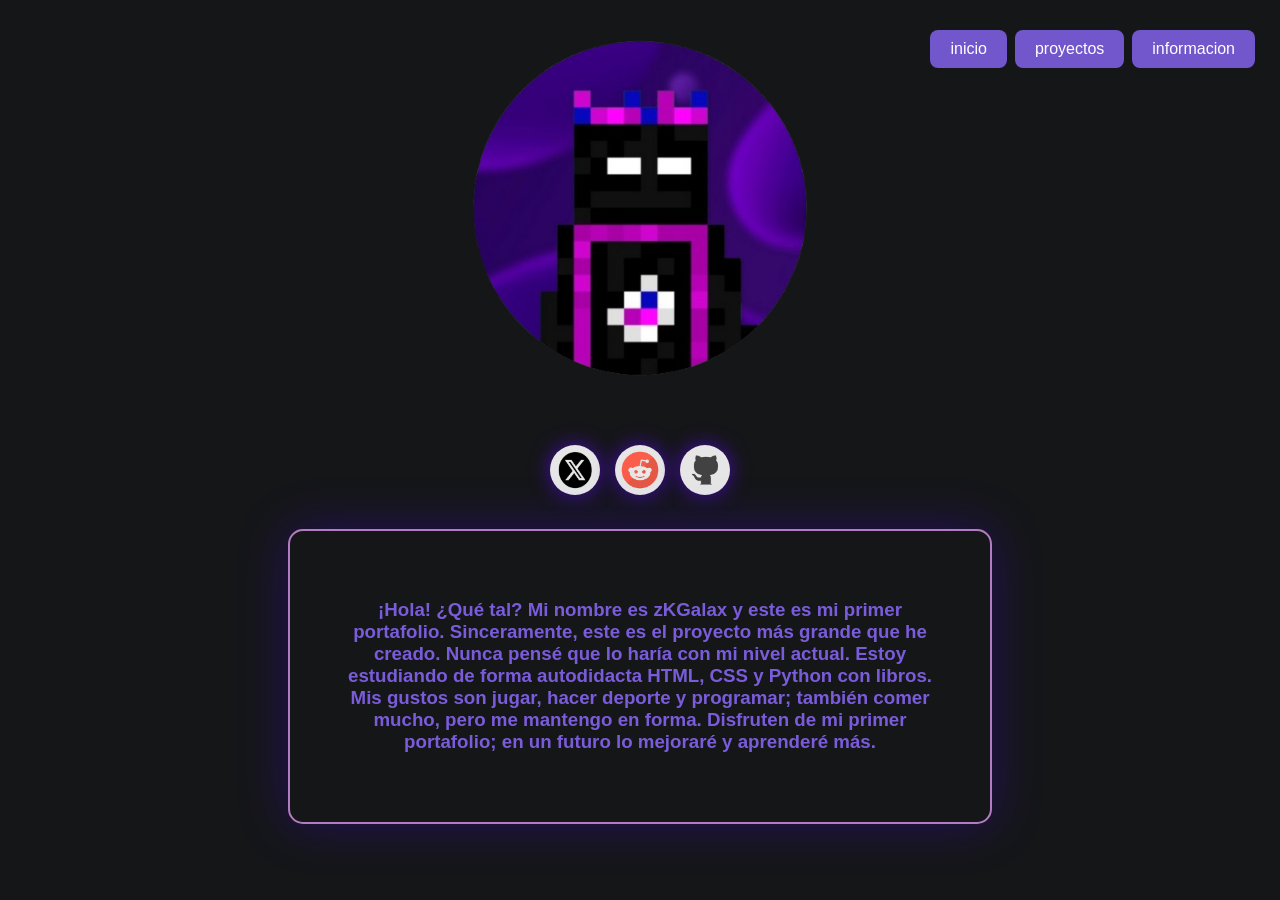
<file: index.html>
<!DOCTYPE html> 
<html>
    <head>
        <meta charset="UTF-8">
        <meta name="viewport" content="width=device-width, initial-scale=1.0">
        <title>egalax</title>
        <link rel="stylesheet" href="style/style_inicio.css">
    </head>
    <body>
        <nav class="menu-superior">
            <a href="index.html" class="boton-nav">inicio</a>
            <a href="proyectos.html" class="boton-nav">proyectos</a>
            <a href="informacion.html" class="boton-nav">informacion</a>
        </nav>
<div class=".contenedor-principal">
    <div class="columna-izquierda">
        <img src="image/1000000749-removebg-preview.png" class="avatar">

        <div class="redes-sociales">
            <a href="https://x.com/zKGalax196000" target="_blank"><img src="image/image-removebg-preview.png" alt="X"></a>
            <a href="https://www.reddit.com/user/ConfusionCute5871/" target="_blank"><img src="image/image-removebg-preview (2).png" alt="rd"></a>
            <a href="https://github.com/zkgalax/Portafolio" target="_blank"><img src="image/image-removebg-preview (1).png" alt="gh"></a>
        </div>

    </div>
</div>

<div class="contenedor-descripcion">
    <div class="descripcion-card">
        <h3>¡Hola! ¿Qué tal? Mi nombre es zKGalax y este 
            es mi primer portafolio. Sinceramente, este es
            el proyecto más grande que he creado. Nunca
            pensé que lo haría con mi nivel actual. Estoy
            estudiando de forma autodidacta HTML, CSS y
            Python con libros. Mis gustos son jugar, hacer
            deporte y programar; también comer mucho, pero
            me mantengo en forma. Disfruten de mi primer
            portafolio; en un futuro lo mejoraré y aprenderé más.
        </h3>
    </div>
</div>

    </body>
</html>
</file>
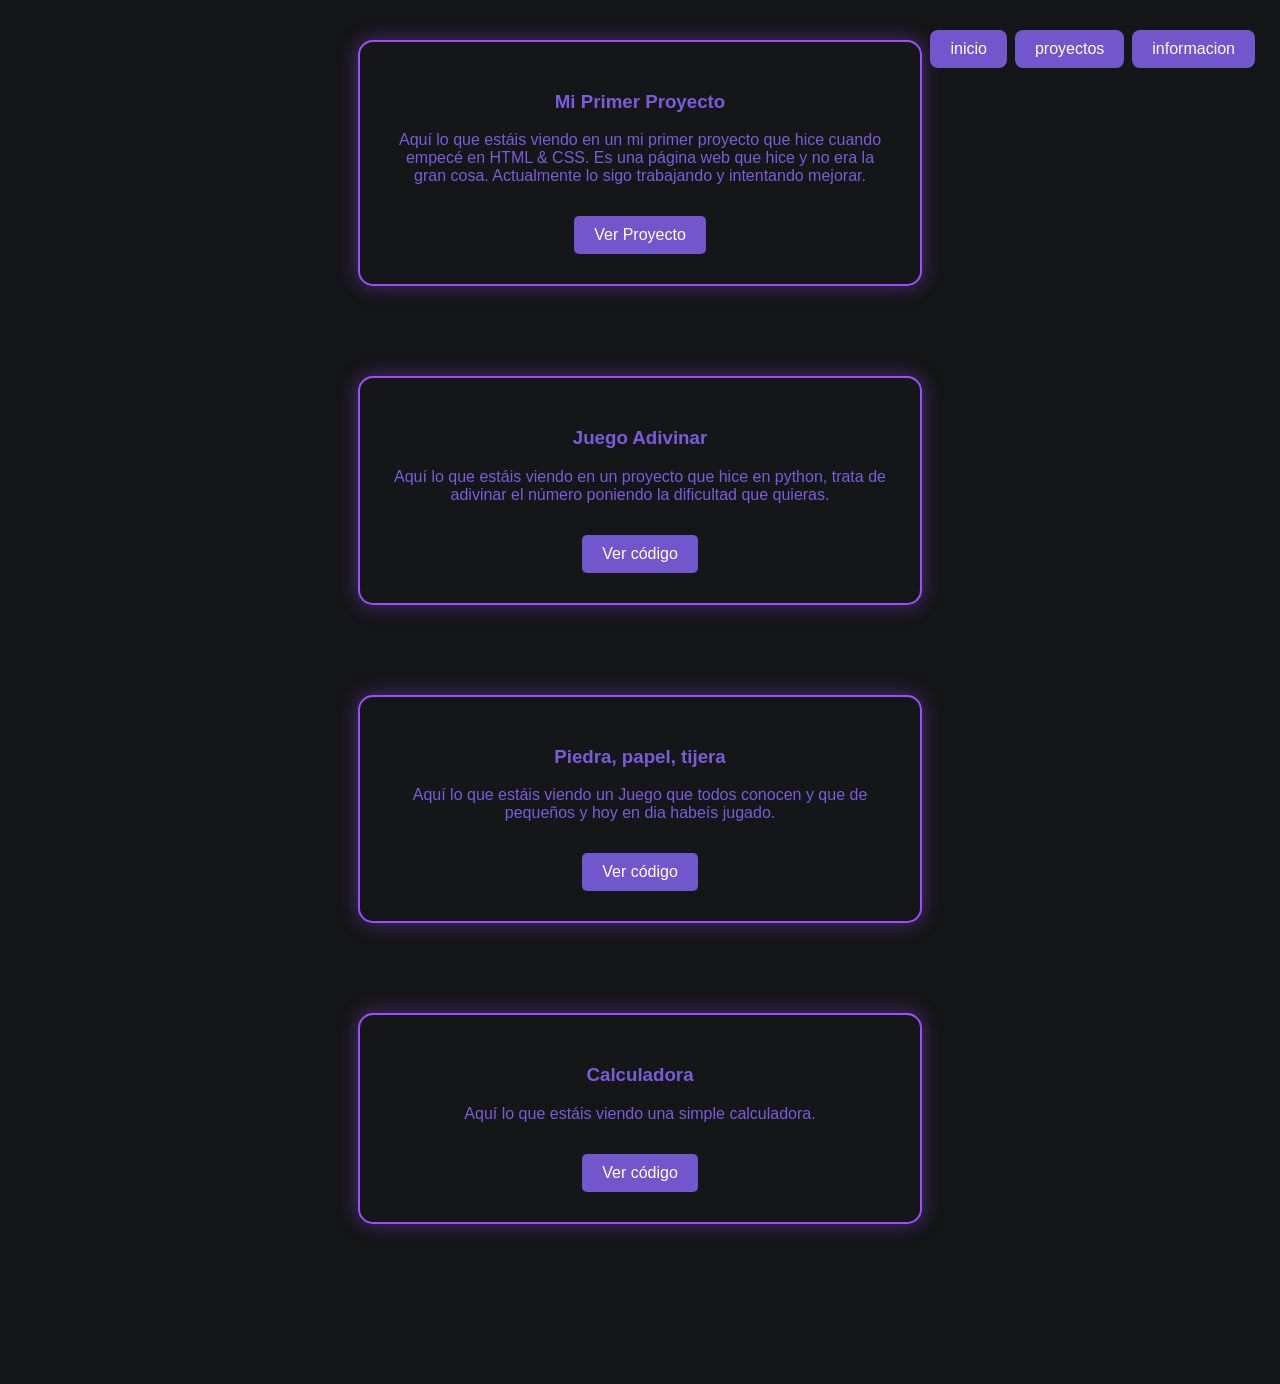
<file: proyectos.html>
<!DOCTYPE html>
<html>
    <head>
        <meta charset="UTF-8">
        <meta name="viewport" content="width=device-width, initial-scale=1.0">
        <title>egalax/proyectos</title>
        <link rel="stylesheet" href="style/style_proyectos.css">
    </head>
    <body>
        <nav>
            <a href="file:///home/zkgalax/Documentos/PDF_Portafolio/Documento1.pdf"></a>
        </nav>
        <nav class="menu-superior">
            <a href="index.html" class="boton-nav">inicio</a>
            <a href="proyectos.html" class="boton-nav">proyectos</a>
            <a href="informacion.html" class="boton-nav">informacion</a>
        </nav>
        <div class="contenedor-proyectos">
            <div class="proyecto-card">
                <h3>Mi Primer Proyecto</h3>
                <p>Aquí lo que estáis viendo en un mi primer 
                   proyecto que hice cuando empecé en HTML & CSS. 
                   Es una página web que hice y no era la gran cosa. 
                   Actualmente lo sigo trabajando y intentando mejorar.
                </p>
                <a href="https://zkgalax.github.io/Mi-pagina/" 
                   class="boton-proyecto" 
                   target="_blank">Ver Proyecto</a>
            </div>

            <div class="contenedor-proyectos">
            <div class="proyecto-card">
                <h3>Juego Adivinar</h3>
                <p>Aquí lo que estáis viendo en un 
                   proyecto que hice en python, trata
                   de adivinar el número poniendo la
                   dificultad que quieras. 
                </p>
                <a href="https://github.com/zkgalax/Portafolio/tree/main/python" 
                   class="boton-proyecto" 
                   target="_blank">Ver código</a>
            </div>

            <div class="contenedor-proyectos">
            <div class="proyecto-card">
                <h3>Piedra, papel, tijera</h3>
                <p>Aquí lo que estáis viendo un Juego
                   que todos conocen y que de pequeños
                   y hoy en dia habeís jugado. 
                </p>
                <a href="https://github.com/zkgalax/Portafolio/tree/main/python" 
                   class="boton-proyecto" 
                   target="_blank">Ver código</a>
            </div>

            <div class="contenedor-proyectos">
            <div class="proyecto-card">
                <h3>Calculadora</h3>
                <p>Aquí lo que estáis viendo una
                   simple calculadora. 
                </p>
                <a href="https://github.com/zkgalax/Portafolio/tree/main/python" 
                   class="boton-proyecto" 
                   target="_blank">Ver código</a>
            </div>

        </div>
    </body>
</html>
</file>
<file: style/style_inicio.css>
body {
    background-color:#151618;
    min-height: 100vh;
    margin: 0;
    box-sizing: border-box;
}

.avatar {
    width: 400px;        /* Ajusta este número (150px, 180px, etc.) hasta que te guste */
    height: auto;         /* Esto mantiene la proporción para que no se vea estirada */
    border-radius: 50%;
}

.menu-derecha {
    display: flex;
    justify-content: flex-end;
    gap: 5px;
    padding: 10px;
}

.contenedor-perfil {
    display: flex;
    align-items: center;
    gap: 15px;

}

.contenedor-perfil img{
    display: block;
}

.menu-superior {
    position: absolute;
    top: 30px;
    right: 25px;
    display: flex;
    gap: 8px;
} 

.boton-nav {
    text-decoration: none;
    color: #ffffff;
    padding: 10px 20px;
    border-radius: 8px;
    font-family: sans-serif;
    transition: background 0.3s;
    transition: transform 0.8s ease;
}

.boton-nav {
    background-color: #7256cc;
}

.boton-nav:hover {
    background-color: #8066d6;
    transform: scale(1.1); 
    box-shadow: 0px 10px 10px rgba(93, 0, 255, 0.356)
}

.contenedor-descripcion {
    display: flex;
    justify-content: center;
    margin-top: 30px;
}

.descripcion-card {
    font-family: 'Segoe UI', Tahoma, Geneva, Verdana, sans-serif;
    background-color: #151618;
    border: 2px solid #b37bc2;
    padding: 50px;
    border-radius: 15px;
    width: 600px;
    text-align: center;
    box-shadow: 0px 0px 50px rgba(78, 4, 251, 0.287);
}

.descripcion-card {
    margin-top: 0;
    color: #7A5CDB;
}

.contenedor-principal {
    display: flex;
    align-items: flex-start;
    justify-self: center;
    gap: 40px;
    margin-top: 80px;
}

.columna-izquierda {
    display: flex;
    flex-direction: column;
    align-items: center;
    gap: 20px;
}

.redes-sociales {
    display: flex;
    gap: 15px;
}

.redes-sociales img {
    width: 40px;
    height: 40px;
    border-radius: 50%;
    transition: transform 0.3s;
    background-color: #e6e6e6;
    box-shadow: 0px 0px 20px #450CAD;
    padding: 5px;
}

.redes-sociales img:hover {
    transform: scale(1.2);
}





@media (max-width: 768px) {
    .contenedor-principal {
        flex-direction: column;
        align-items: center;
        margin-top: 80px; 
        gap: 20px;
    }
    .descripcion-card {
        width: 70%;
        padding: 5px;
        font-size: 0.9rem;
        margin: 25px;
    }
    .menu-superior {
        position: relative;
        top: 0;
        right: 0;
        justify-content: center;
        margin-bottom: 20px;
        padding: 10px;
    }
    .avatar {
        width: 150px;
        height: auto;
    }
}
</file>
<file: style/style_proyectos.css>
body {
    background-color:#151618;
    min-height: 100vh;
    margin: 0;
    box-sizing: border-box;
}

.menu-superior {
    position: absolute;
    top: 30px;
    right: 25px;
    display: flex;
    gap: 8px;
}

.boton-nav {
    text-decoration: none;
    color: #ffffff;
    padding: 10px 20px;
    border-radius: 8px;
    font-family: sans-serif;
    transition: background 0.3s;
    transition: transform 0.9s ease;
}

.boton-nav {
    background-color: #7256cc;
}

.boton-nav:hover {
    background-color: #8066d6;
    transform: scale(1.1); 
    box-shadow: 0px 10px 10px rgba(93, 0, 255, 0.356)
}

.contenedor-proyectos {
    display: flex;
    flex-direction: column; /* ¡Esto es la clave! Uno debajo del otro */
    align-items: center;    /* Centra las tarjetas horizontalmente */
    gap: 50px;             /* Separa una tarjeta de la otra */
    padding: 40px 0;        /* Espacio arriba y abajo de todo el grupo */
    width: 100%;            /* Que ocupe todo el ancho disponible */
}

.proyecto-card {
    background-color: #151618;
    font-family: 'Segoe UI', Tahoma, Geneva, Verdana, sans-serif;
    border: 2px solid #9c4dff;
    border-radius: 15px;
    padding: 30px;
    width: 80%;
    color: #7A5CDB;             /* Ancho relativo */
    max-width: 500px;       /* No deja que se estire demasiado en PC */
    box-shadow: 0 0 20px rgba(156, 77, 255, 0.4);
    text-align: center;     /* Centra el texto de adentro */
    transition: transform 0.2s ease;
}

.proyecto-card:hover {
    transform: scale(1.1); 
    box-shadow: 10px 10px 10px rgba(94, 6, 245, 0.171)
}

.boton-proyecto {
    display: inline-block;
    margin-top: 15px;
    text-decoration: none;
    background-color: #7256cc;
    color: white;
    padding: 10px 20px;
    border-radius: 5px;
    transition: 0.3s;
    transition: transform 0.3s ease;
}

.boton-proyecto:hover {
    background-color: #846bd6;
    transform: scale(1.1); 
    box-shadow: 0px 10px 10px rgba(94, 6, 245, 0.233)
}




@media (max-width: 768px) {
    .contenedor-proyectos {
        flex-direction: column; /* Fuerza la dirección vertical */
        align-items: center;    /* Centra las cards una debajo de otra */
    }

    .proyecto-card {
        width: 50%;            /* Ocupa el 90% del ancho del móvil */
        max-width: 350px;      /* Evita que se vea gigante en tablets */
    }
    .menu-superior {
        position: relative;
        top: 0;
        right: 0;
        justify-content: center;
        margin-bottom: 20px;
        padding: 10px;
    }
}
</file>
